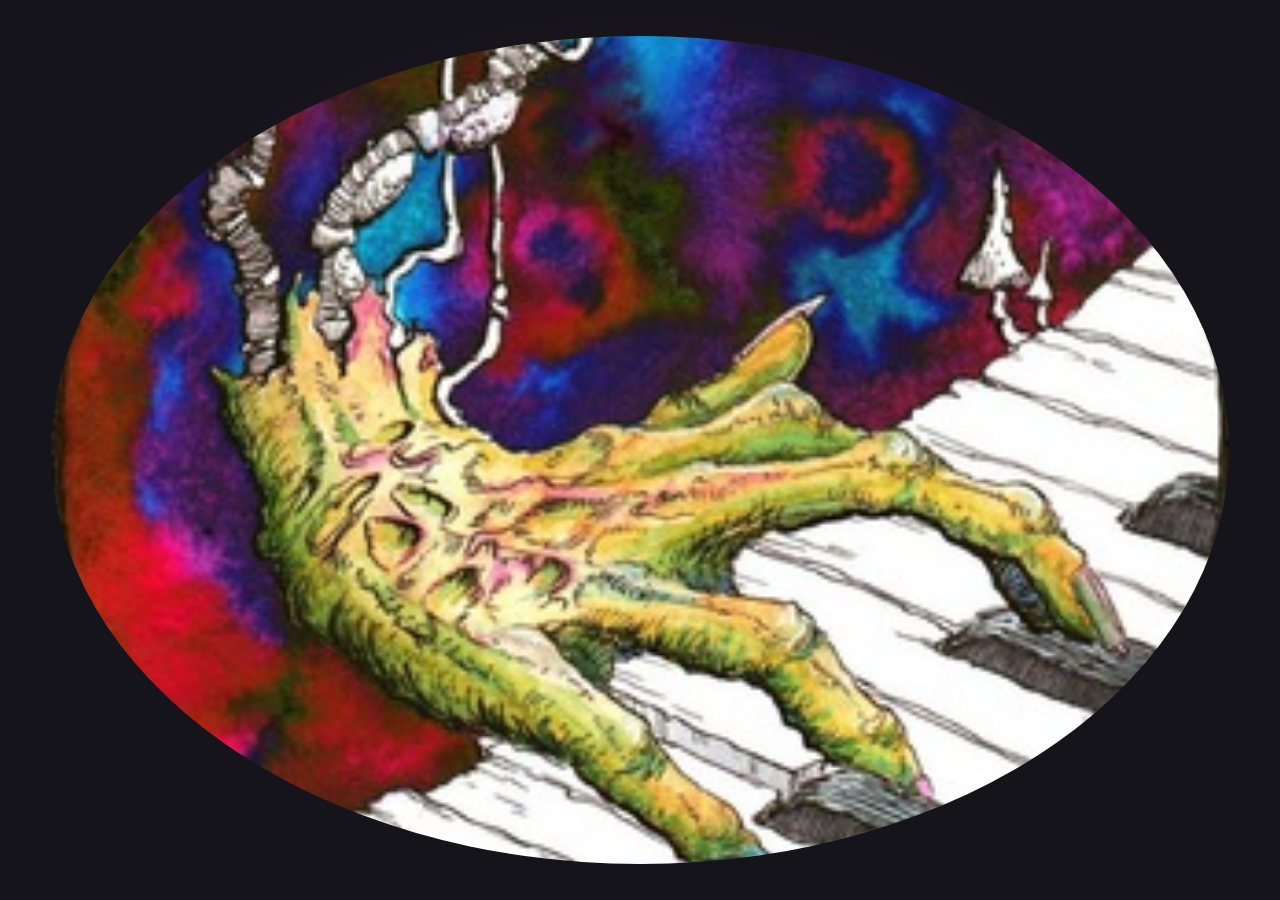
<file: tools/app-icon.html>
<!doctype html>
<html lang="ru">
<head>
<meta charset="utf-8" />
<title>app icon</title>
<!--
  The icon an installed player gets on a home screen. Same drawing as the link preview
  card - the channel's own, a circle inked inside a black square - on the page's own
  near-black, with the ember ring the player wears everywhere else.

  Rendered at whatever the layout is, so one file makes every size. Two things bite
  here, and both bit once already:

  A window smaller than the desktop minimum is quietly ignored - asking for 192x192
  gives a 192x192 crop of a much larger page, which came out as a stretched sliver of
  the drawing. So the layout is always 512 and the scale factor does the shrinking.

  And an argument with a query string has to be a real file:// url. Handed
  "tools/app-icon.html?maskable", chrome decides it is a search, opens its own new tab
  page and screenshots that - which is how the install dialog came to offer a picture
  of the Google search box as the app's icon.

  Common to all three: --headless --disable-gpu --hide-scrollbars --window-size=512,512

    ... --force-device-scale-factor=1
        --screenshot=site/icons/app-512.png
        file:///ABS/PATH/tools/app-icon.html

    ... --force-device-scale-factor=0.375
        --screenshot=site/icons/app-192.png
        file:///ABS/PATH/tools/app-icon.html

    ... --force-device-scale-factor=1
        --screenshot=site/icons/app-maskable-512.png
        "file:///ABS/PATH/tools/app-icon.html?maskable"

  ?maskable pulls the drawing into the middle 60% and fills the rest with the plate:
  android crops a maskable icon to whatever shape the launcher uses, and anything
  outside that circle is liable to be cut away.
-->
<style>
  :root { --h: 18; }
  * { box-sizing: border-box; margin: 0; padding: 0; }
  html, body { width: 100%; height: 100%; }
  body {
    display: flex;
    align-items: center;
    justify-content: center;
    background: #14141a;
    overflow: hidden;
  }
  /* A little light behind it, so the circle does not sit on flat black. */
  body::before {
    content: "";
    position: absolute;
    inset: 0;
    background: radial-gradient(
      60% 60% at 50% 45%,
      hsl(var(--h) 90% 50% / 0.22) 0%,
      hsl(var(--h) 85% 40% / 0.06) 55%,
      transparent 75%
    );
  }
  .art {
    position: relative;
    width: 92%;
    height: 92%;
    border-radius: 50%;
    background: url("og-avatar.jpg") center / cover no-repeat;
    box-shadow:
      0 0 0 1.5% hsl(var(--h) 70% 45% / 0.7),
      0 0 8% hsl(var(--h) 90% 50% / 0.45);
  }
  /* Cropped by the launcher to a shape nobody can predict: keep it well inside. */
  body.maskable .art { width: 62%; height: 62%; }
</style>
</head>
<body>
  <div class="art"></div>
  <script>
    if (location.search.includes("maskable")) document.body.classList.add("maskable");
  </script>
</body>
</html>
</file>
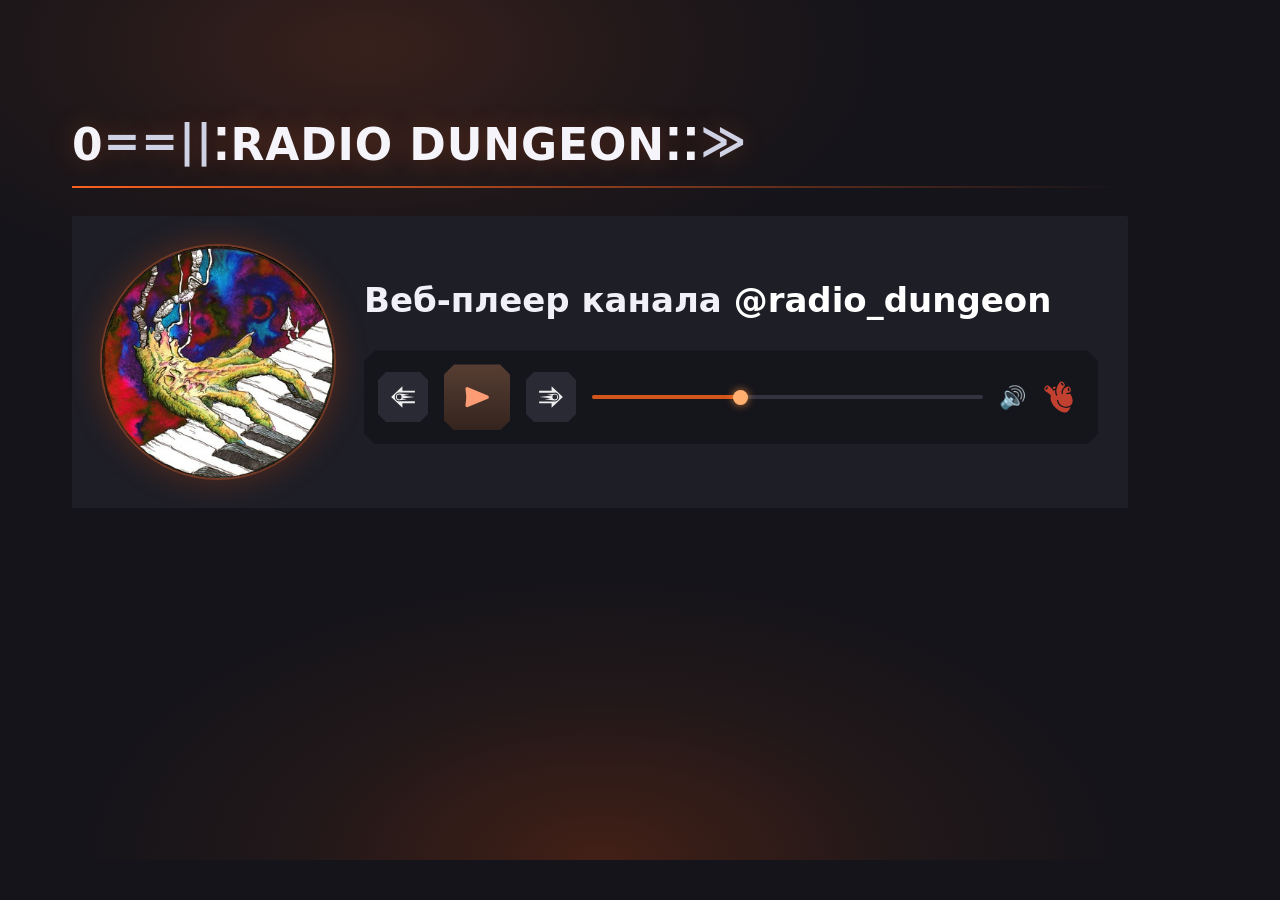
<file: tools/og-card.html>
<!doctype html>
<html lang="ru">
<head>
<meta charset="utf-8" />
<title>og card</title>
<!--
  The picture a chat shows when someone drops a link to the player. It is a page, not a
  screenshot: the card that shipped before was a grab of the player window scaled by the
  machine's own pixel ratio, which is how it ended up 1200x631 with two fifths of it
  empty. Here the frame is stated once, at the size the meta tags promise.

  Render it (chrome or msedge, either will do):

    chrome --headless --disable-gpu --hide-scrollbars \
           --force-device-scale-factor=1 --window-size=1200,630 \
           --screenshot=site/og.png tools/og-card.html

  --force-device-scale-factor=1 is the part that matters: without it the shot comes out
  at whatever ratio the display runs at. Re-run it whenever the player's look moves on,
  and keep og:image:width / og:image:height in site/index.html in step with the size
  above - a chat lays out the preview box from those numbers before the file arrives.

  The player here is built out of style.css rather than screenshotted, so it re-renders
  at any size and keeps the real controls' look: same plate colour, same bevel on the
  transport pill, same game-icons artwork, same burning seek bar. Three things the page
  has are deliberately not on the card - the disco button, the strapline and the rack of
  weapons: a preview is read in a second at thumbnail size, and every extra object in it
  costs the two that matter their room.

  og-avatar.jpg is the channel's own picture, taken from its public page. The drawing is
  a circle inked inside a black square, so it is clipped to a circle here - the corners
  are the paper it was scanned on, not part of it.
-->
<style>
  /* The page's own colours, copied rather than imported: style.css is written for a
     live player - hover states, animations, a hue js rolls on load - and none of that
     survives a single frame anyway. The hue here is the one the site starts on. */
  :root { --h: 18; }
  * { box-sizing: border-box; margin: 0; padding: 0; }
  html, body { width: 1200px; height: 630px; }
  body {
    position: relative;
    overflow: hidden;
    background: #14141a;
    color: #eee;
    font-family: system-ui, "Segoe UI", sans-serif;
    display: flex;
    flex-direction: column;
    justify-content: center;
    padding: 0 72px;
  }

  /* Torchlight from above and coals along the floor - the two lights the player sits
     between on the real page, flattened into one still. */
  .torch,
  .coals {
    position: absolute;
    pointer-events: none;
  }
  .torch {
    inset: -200px -120px auto -220px;
    height: 620px;
    background: radial-gradient(
      50% 60% at 38% 40%,
      hsl(var(--h) 90% 55% / 0.16) 0%,
      hsl(var(--h) 85% 45% / 0.05) 45%,
      transparent 72%
    );
  }
  .coals {
    inset: auto -60px -230px -60px;
    height: 430px;
    background: radial-gradient(
      60% 100% at 50% 100%,
      hsl(var(--h) 95% 50% / 0.2) 0%,
      hsl(var(--h) 90% 45% / 0.06) 40%,
      transparent 70%
    );
  }

  /* --- the signage ------------------------------------------------------------- */
  h1 {
    /* The torch and the coals are positioned, so anything meant to read through them
       has to be positioned too - in flow it paints underneath. */
    position: relative;
    font-size: 44px;
    font-weight: 700;
    letter-spacing: 0.02em;
    line-height: 1.05;
    white-space: nowrap;
    color: #f4f4fa;
    text-shadow: 0 0 24px hsl(var(--h) 90% 55% / 0.25);
  }
  /* The blade hangs below the lettering exactly as it does in the header - see .blade
     in style.css. */
  .blade {
    position: relative;
    top: -0.09em;
    color: #cfd2e4;
  }
  .rule {
    position: relative;
    height: 2px;
    margin: 18px 0 28px;
    background: linear-gradient(90deg, hsl(var(--h) 95% 55%), hsl(var(--h) 85% 30% / 0));
  }

  /* --- the player ------------------------------------------------------------- */
  .player {
    position: relative;
    display: flex;
    align-items: center;
    gap: 30px;
    padding: 30px;
    background: #1e1e26;
    border-radius: 2px;
  }
  /* The channel's drawing is round - a circle inked inside a black square, and the
     square's corners are just the paper. */
  .cover {
    flex: none;
    width: 232px;
    height: 232px;
    border-radius: 50%;
    background: url("og-avatar.jpg") center / cover no-repeat;
    box-shadow:
      0 0 0 2px hsl(var(--h) 60% 40% / 0.55),
      0 0 34px hsl(var(--h) 90% 50% / 0.3);
  }

  .now { flex: 1 1 auto; min-width: 0; }
  .now-title {
    font-size: 34px;
    font-weight: 600;
    color: #f0f0f6;
    line-height: 1.2;
  }
  .now-title b { color: #fff; }

  /* The transport pill, bevelled the way the real one is: clip-path cuts the corners,
     which is why nothing here carries a border. */
  .transport,
  .transport button {
    border: none;
    clip-path: polygon(
      var(--cut) 0,
      calc(100% - var(--cut)) 0,
      100% var(--cut),
      100% calc(100% - var(--cut)),
      calc(100% - var(--cut)) 100%,
      var(--cut) 100%,
      0 calc(100% - var(--cut)),
      0 var(--cut)
    );
  }
  .transport {
    display: flex;
    align-items: center;
    gap: 16px;
    margin-top: 30px;
    padding: 14px 22px 14px 14px;
    background: #15151c;
    --cut: 11px;
    border-radius: 2px;
  }
  .transport button {
    flex: none;
    display: flex;
    align-items: center;
    justify-content: center;
    width: 50px;
    height: 50px;
    padding: 0;
    --cut: 8px;
    border-radius: 2px;
    background: #2a2a35;
  }
  .transport button svg { width: 52%; height: 52%; fill: #eee; }
  /* Play is the one control that carries the evening's colour. */
  .transport .play {
    width: 66px;
    height: 66px;
    --cut: 10px;
    background: linear-gradient(180deg, hsl(var(--h) 26% 27%) 0%, hsl(var(--h) 28% 16%) 100%);
  }
  .transport .play svg { fill: hsl(var(--h) 95% 72%); }

  /* The played part burns, the rest is cold - the same language as the disco button. */
  .seek {
    position: relative;
    flex: 1;
    min-width: 0;
    height: 4px;
    border-radius: 2px;
    background: #33333f;
  }
  .seek::before {
    content: "";
    position: absolute;
    inset: 0 62% 0 0;
    border-radius: 2px;
    background: #d4551a;
  }
  .seek::after {
    content: "";
    position: absolute;
    top: 50%;
    left: 38%;
    width: 15px;
    height: 15px;
    margin: -7.5px 0 0 -7.5px;
    border-radius: 50%;
    background: #ffb070;
    box-shadow: 0 0 8px rgba(255, 150, 60, 0.75);
  }
  .vol { font-size: 22px; }
  /* On the real page the heart is a css mask - one file for a thousand rows. Here it
     is drawn inline: a mask is a stylesheet url, and a stylesheet url does not resolve
     over file://, so the mask silently rendered nothing. It is shown liked, because a
     full heart says what the button is for in a picture nobody can click.
     Icon: "heart organ" by Lorc, game-icons.net, CC BY 3.0 */
  .heart {
    flex: none;
    width: 34px;
    height: 34px;
    fill: #c2402f;
  }

</style>
</head>
<body>
  <div class="torch"></div>
  <div class="coals"></div>

  <h1>0<span class="blade">==||</span>⁚RADIO DUNGEON⁚⁚<span class="blade">≫</span></h1>
  <div class="rule"></div>

  <div class="player">
    <div class="cover"></div>

    <div class="now">
      <div class="now-title">Веб-плеер канала <b>@radio_dungeon</b></div>

      <div class="transport">
        <!-- Icon: "falling boulder" by Lorc, game-icons.net, CC BY 3.0 - it falls
             downward, and the page turns it a quarter turn each way so it rolls back
             or forward. Here the turn is written into the markup. -->
        <button style="transform: rotate(90deg)"><svg viewBox="0 0 512 512"><path d="M130.81 21.785v245.95H43.84L256 489.382l212.158-221.644H381.19V21.786h-39.118v301.028a88.07 88.07 0 0 1 .403 8.37c0 48.275-39.334 87.61-87.61 87.61-46.467 0-84.644-36.446-87.44-82.228h-.288V21.786zm127.018 8.485L230.33 261.984 212.82 133.98c-3.592 63.362-25.266 134.536-25.365 196.592 0 37.12 30.29 67.408 67.408 67.408 37.117 0 67.408-30.288 67.408-67.408 0-1.938-.1-3.854-.262-5.752-6.334-49.764-13.546-100.753-20.408-150.924l-13.422 98.135a67.938 67.938 0 0 0-1.774-.985zm-2.965 251.572a48.585 48.585 0 0 1 48.73 48.73 48.59 48.59 0 0 1-48.73 48.733 48.587 48.587 0 0 1-48.73-48.733 48.588 48.588 0 0 1 48.73-48.73z" /></svg></button>
        <!-- Icon: "play button" by guard13007, game-icons.net, CC BY 3.0 -->
        <button class="play"><svg viewBox="0 0 512 512"><path d="M106.854 106.002a26.003 26.003 0 0 0-25.64 29.326c16 124 16 117.344 0 241.344a26.003 26.003 0 0 0 35.776 27.332l298-124a26.003 26.003 0 0 0 0-48.008l-298-124a26.003 26.003 0 0 0-10.136-1.994z" /></svg></button>
        <button style="transform: rotate(-90deg)"><svg viewBox="0 0 512 512"><path d="M130.81 21.785v245.95H43.84L256 489.382l212.158-221.644H381.19V21.786h-39.118v301.028a88.07 88.07 0 0 1 .403 8.37c0 48.275-39.334 87.61-87.61 87.61-46.467 0-84.644-36.446-87.44-82.228h-.288V21.786zm127.018 8.485L230.33 261.984 212.82 133.98c-3.592 63.362-25.266 134.536-25.365 196.592 0 37.12 30.29 67.408 67.408 67.408 37.117 0 67.408-30.288 67.408-67.408 0-1.938-.1-3.854-.262-5.752-6.334-49.764-13.546-100.753-20.408-150.924l-13.422 98.135a67.938 67.938 0 0 0-1.774-.985zm-2.965 251.572a48.585 48.585 0 0 1 48.73 48.73 48.59 48.59 0 0 1-48.73 48.733 48.587 48.587 0 0 1-48.73-48.733 48.588 48.588 0 0 1 48.73-48.73z" /></svg></button>
        <div class="seek"></div>
        <div class="vol">🔊</div>
        <svg class="heart" viewBox="0 0 512 512"><path d="M289.188 22.72c-6.5.162-12.792 2.26-17.594 7.124-.483.488-.916.983-1.344 1.5l-.188-.188c-17.848 22.67-35.71 51.21-45.718 83.094-11.197 35.67-12.8 74.75 5.687 114.78l-16.968 7.845c-14.305-30.974-17.807-61.916-14.53-90.97-8.475 4.99-16.412 11.178-23.688 18.314-22.368-29.2-49.978-56.593-76.5-76a22.762 22.762 0 0 0-4.813-3.69c-3.378-1.922-6.98-2.86-10.624-3.03a21.12 21.12 0 0 0-1.125-.03c-.38 0-.774.016-1.155.03-5.33.203-10.67 1.93-15.438 4.563-8.72 4.816-16.545 12.77-22.5 22.937-5.954 10.168-9.036 20.86-8.906 30.78.132 9.922 3.896 20.06 12.907 25.19.368.208.753.375 1.126.56l-.126.25c27.298 16.83 63.364 39.376 86.626 67.626-6.582 22.99-7.837 46.735-2.625 67.406 15.303 60.707 62.425 115.8 113.03 150.657 25.304 17.427 51.403 29.785 74.22 35.5 22.816 5.713 41.874 4.546 53.906-2.658 27.152-16.25 45.328-45.636 56.312-80.53a116.128 116.128 0 0 1-21.625 9.874c-35.777 12.102-78.105 8.732-113.624-10.062-35.52-18.794-64.105-53.724-70.53-103.22l18.53-2.405c5.673 43.69 29.907 72.772 60.75 89.092 30.844 16.32 68.41 19.18 98.875 8.875 30.465-10.304 53.67-32.64 59.033-68.906 4.434-29.985-3.865-70.527-33.844-121.374-19.14 2.18-38.67 6.368-56.626 11.563l-5.188-17.94c12.73-3.682 26.192-6.87 39.875-9.28 2.63.22 5.328.024 8.033-.72a23.19 23.19 0 0 0 2.937-1.03c.032-.005.062-.027.094-.03-.005-.008.004-.025 0-.032 8.222-3.55 13.437-11.472 15.906-20.032 2.76-9.57 2.698-20.724-.28-32.125-2.98-11.4-8.362-21.14-15.47-28.06-5.33-5.193-12.214-9.005-19.53-9.44a22.754 22.754 0 0 0-6.783.626l-.093-.406c-16.036 5.84-33.733 13.757-51 24.125-8.947 11.378-15.964 22.483-20.5 33.375-7.047 16.92-8.512 33.12-2.438 51.438l-17.72 5.906c-7.46-22.5-5.505-44.333 2.908-64.53 7.425-17.828 19.73-34.594 34.656-51.376l-.156-.157a22.353 22.353 0 0 0 1.812-1.624c7.286-7.377 8.24-18.11 5.844-27.78-2.395-9.67-8.032-19.274-16.313-27.657l-.062-.032c-8.27-8.358-17.777-14.095-27.375-16.532a38.233 38.233 0 0 0-7.344-1.125c-.464-.024-.942-.055-1.406-.06-.435-.007-.88-.012-1.313 0zm.656 18.624c.36 0 .755 0 1.156.03 1.07.084 2.28.308 3.656.657 5.51 1.4 12.564 5.332 18.72 11.564 6.154 6.23 10.07 13.385 11.468 19.03 1.398 5.647.36 8.778-1 10.157-1.362 1.38-4.27 2.37-9.78.97-5.512-1.4-12.565-5.362-18.72-11.594-6.155-6.23-10.07-13.385-11.47-19.03-1.398-5.647-.36-8.747 1-10.126.895-.905 2.445-1.648 4.97-1.656zm-208.156 58.78c1.09.03 1.962.298 2.593.657 1.685.96 3.395 3.504 3.47 9.19.075 5.684-1.918 13.503-6.344 21.06-4.426 7.56-10.314 13.22-15.406 16.032-5.092 2.813-8.378 2.615-10.063 1.657-1.684-.96-3.393-3.504-3.468-9.19-.076-5.684 1.916-13.535 6.343-21.093 4.426-7.557 10.314-13.187 15.406-16 2.545-1.406 4.643-2.064 6.31-2.25a8.445 8.445 0 0 1 1.157-.062zm109.937 1.282c-13 .075-26.444 5.487-34 14.125 6.848 7.143 13.47 14.445 19.78 21.876 7.846-5.784 16.262-10.73 25.19-14.594 1.14-4.79 2.448-9.514 3.905-14.156.432-1.375.887-2.73 1.344-4.094-4.97-2.18-10.548-3.188-16.22-3.156zm203.125 15.78c.272-.02.57-.02.875 0 1.826.14 4.258 1.214 7.313 4.19 4.072 3.966 8.222 10.9 10.437 19.374 2.215 8.474 2.018 16.63.406 22.22-1.61 5.588-4.068 7.798-5.936 8.31-1.87.514-4.865-.095-8.938-4.06-4.072-3.968-8.223-10.902-10.437-19.376-2.216-8.474-2.02-16.63-.408-22.22 1.612-5.588 4.07-7.798 5.938-8.31.234-.066.478-.106.75-.126z" /></svg>
      </div>
    </div>

  </div>

</body>
</html>
</file>
